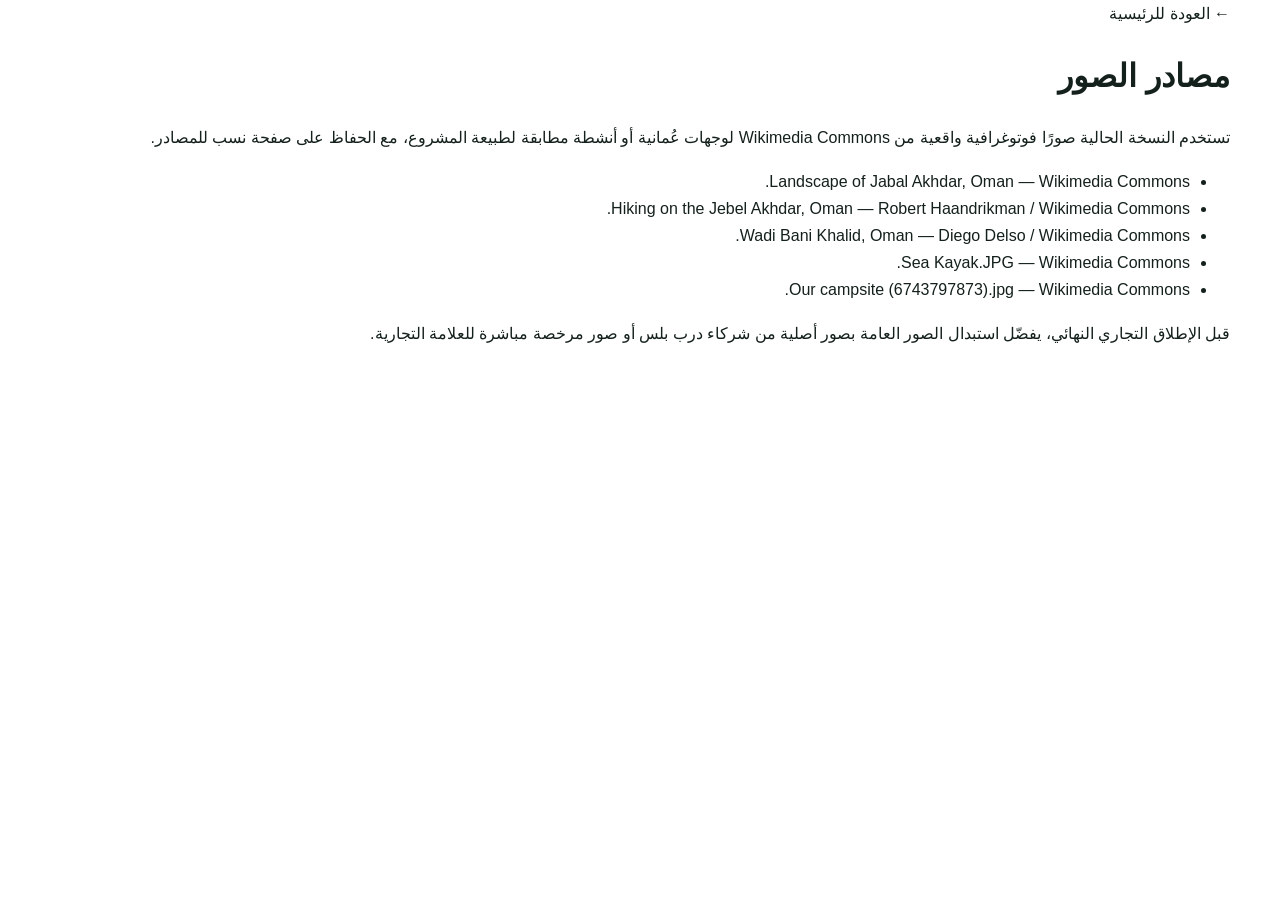
<file: credits.html>
<!doctype html><html lang="ar" dir="rtl"><head><meta charset="utf-8"><meta name="viewport" content="width=device-width,initial-scale=1"><title>مصادر الصور | درب بلس</title><link rel="stylesheet" href="styles.css"></head><body><main class="legal"><div class="container"><a class="back" href="index.html">← العودة للرئيسية</a><h1>مصادر الصور</h1><p>تستخدم النسخة الحالية صورًا فوتوغرافية واقعية من Wikimedia Commons لوجهات عُمانية أو أنشطة مطابقة لطبيعة المشروع، مع الحفاظ على صفحة نسب للمصادر.</p><ul><li>Landscape of Jabal Akhdar, Oman — Wikimedia Commons.</li><li>Hiking on the Jebel Akhdar, Oman — Robert Haandrikman / Wikimedia Commons.</li><li>Wadi Bani Khalid, Oman — Diego Delso / Wikimedia Commons.</li><li>Sea Kayak.JPG — Wikimedia Commons.</li><li>Our campsite (6743797873).jpg — Wikimedia Commons.</li></ul><p>قبل الإطلاق التجاري النهائي، يفضّل استبدال الصور العامة بصور أصلية من شركاء درب بلس أو صور مرخصة مباشرة للعلامة التجارية.</p></div></main></body></html>
</file>
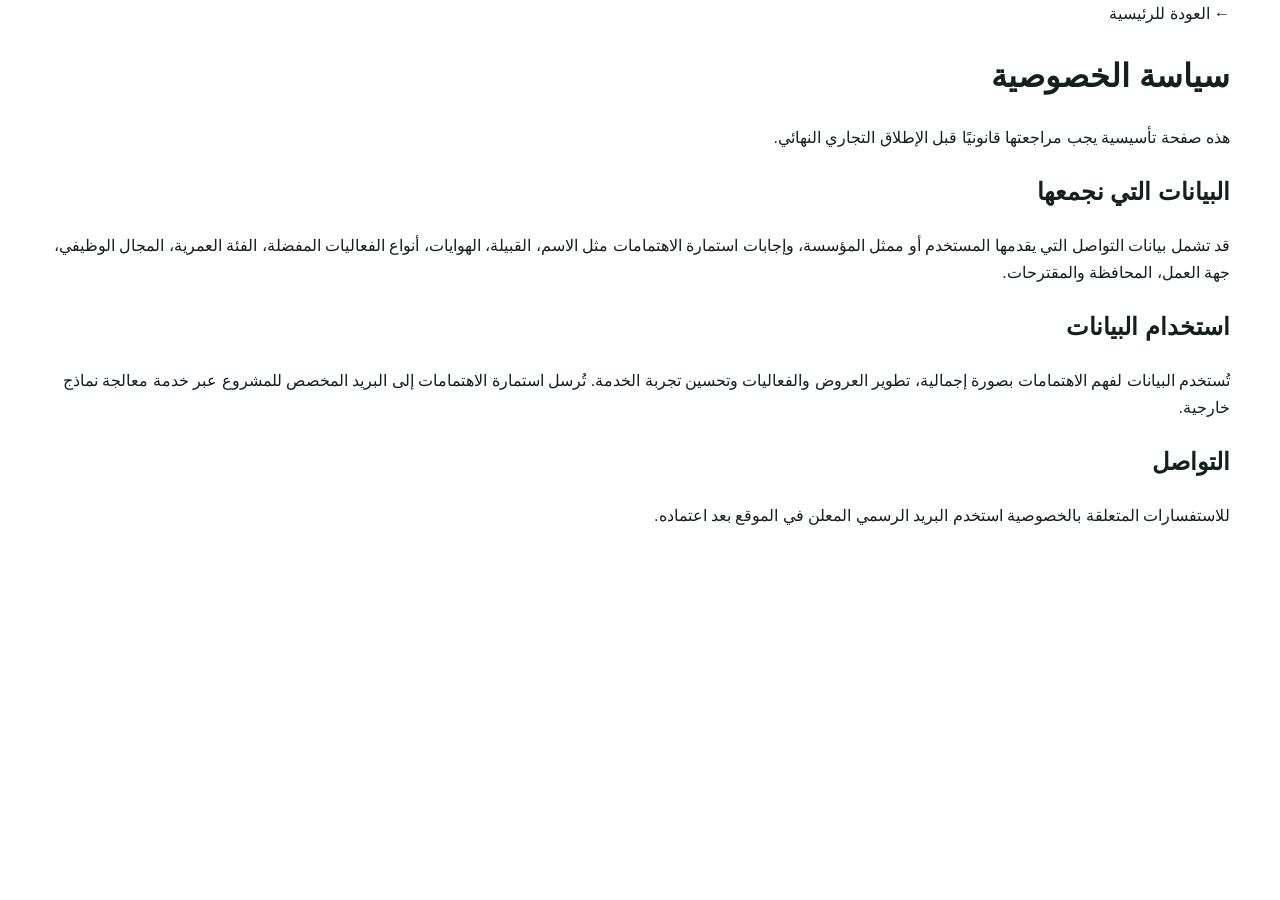
<file: privacy.html>
<!doctype html><html lang="ar" dir="rtl"><head><meta charset="utf-8"><meta name="viewport" content="width=device-width,initial-scale=1"><title>سياسة الخصوصية | درب بلس</title><link rel="stylesheet" href="styles.css"></head><body><main class="legal"><div class="container"><a class="back" href="index.html">← العودة للرئيسية</a><h1>سياسة الخصوصية</h1><p>هذه صفحة تأسيسية يجب مراجعتها قانونيًا قبل الإطلاق التجاري النهائي.</p><h2>البيانات التي نجمعها</h2><p>قد تشمل بيانات التواصل التي يقدمها المستخدم أو ممثل المؤسسة، وإجابات استمارة الاهتمامات مثل الاسم، القبيلة، الهوايات، أنواع الفعاليات المفضلة، الفئة العمرية، المجال الوظيفي، جهة العمل، المحافظة والمقترحات.</p><h2>استخدام البيانات</h2><p>تُستخدم البيانات لفهم الاهتمامات بصورة إجمالية، تطوير العروض والفعاليات وتحسين تجربة الخدمة. تُرسل استمارة الاهتمامات إلى البريد المخصص للمشروع عبر خدمة معالجة نماذج خارجية.</p><h2>التواصل</h2><p>للاستفسارات المتعلقة بالخصوصية استخدم البريد الرسمي المعلن في الموقع بعد اعتماده.</p></div></main></body></html>
</file>
<file: survey.html>
<!doctype html>
<html lang="ar" dir="rtl">
<head>
  <meta charset="utf-8">
  <meta name="viewport" content="width=device-width,initial-scale=1">
  <title>استمارة الاهتمامات والمقترحات | درب بلس</title>
  <meta name="description" content="شارك اهتماماتك ومقترحاتك مع درب بلس.">
  <meta name="theme-color" content="#123C33">
  <link rel="icon" href="assets/favicon.svg" type="image/svg+xml">
  <link rel="preconnect" href="https://fonts.googleapis.com">
  <link rel="preconnect" href="https://fonts.gstatic.com" crossorigin>
  <link href="https://fonts.googleapis.com/css2?family=Tajawal:wght@400;500;600;700;800&family=Manrope:wght@500;600;700;800&display=swap" rel="stylesheet">
  <link rel="stylesheet" href="styles.css">
</head>
<body class="survey-page">
  <header class="header">
    <div class="container nav">
      <a class="brand" href="index.html"><img src="assets/logo.svg" alt="Darb+"></a>
      <div class="nav-links survey-nav">
        <a href="index.html" data-ar="الرئيسية" data-en="Home">الرئيسية</a>
        <a href="index.html#interests" data-ar="حسب اهتمامك" data-en="Interests">حسب اهتمامك</a>
        <a href="index.html#offers" data-ar="العروض" data-en="Offers">العروض</a>
      </div>
      <div class="nav-actions">
        <button class="lang-toggle" id="langToggle" aria-label="Change language"><span id="langLabel">EN</span></button>
        <a class="button small" href="index.html" data-ar="العودة للموقع" data-en="Back to site">العودة للموقع</a>
      </div>
    </div>
  </header>

  <div class="survey-page-hero">
    <div class="container">
      <a class="survey-back" href="index.html">← <span data-ar="العودة إلى درب بلس" data-en="Back to Darb+">العودة إلى درب بلس</span></a>
    </div>
  </div>

    <section class="section survey-section" id="survey">
      <div class="container">
        <div class="survey-shell">
          <div class="survey-intro">
            <span class="kicker" data-ar="ساعدنا نفهمك أكثر" data-en="Help us understand you better">ساعدنا نفهمك أكثر</span>
            <h2 data-ar="استمارة الاهتمامات والمقترحات" data-en="Interests & Suggestions Form">استمارة الاهتمامات والمقترحات</h2>
            <p data-ar="إجاباتك تساعد درب بلس على اختيار عروض وفعاليات أقرب لاهتمامات المجتمع والموظفين." data-en="Your answers help Darb+ select offers and activities that better match the interests of people and employees.">إجاباتك تساعد درب بلس على اختيار عروض وفعاليات أقرب لاهتمامات المجتمع والموظفين.</p>
            <div class="survey-note">
              <span>✓</span>
              <p data-ar="تصل الاستمارة إلى بريد درب بلس المخصص للاستبيان، ولن نطلب بيانات حساسة." data-en="The form is sent to the Darb+ survey email. We do not ask for sensitive personal information.">تصل الاستمارة إلى بريد درب بلس المخصص للاستبيان، ولن نطلب بيانات حساسة.</p>
            </div>
          </div>

          <form class="survey-form" id="interestForm" action="https://formsubmit.co/abade612011@gmail.com" method="POST">
            <input type="hidden" name="_subject" value="Darb+ | New Interests Survey">
            <input type="hidden" name="_template" value="table">
            <input type="hidden" name="_captcha" value="true">
            <input type="hidden" name="_next" value="https://albusaidi612010.github.io/darb-plus-website/survey.html?submitted=1#survey">
            <input type="text" name="_honey" class="honeypot" tabindex="-1" autocomplete="off">

            <div class="survey-group">
              <div class="survey-group-head"><span>01</span><div><h3 data-ar="الهوايات والاهتمامات" data-en="Hobbies & Interests">الهوايات والاهتمامات</h3><p data-ar="اختر كل ما ينطبق عليك" data-en="Choose all that apply">اختر كل ما ينطبق عليك</p></div></div>
              <div class="choice-grid">
                <label class="choice"><input type="checkbox" name="interests[]" value="Sports"><span data-ar="الرياضة" data-en="Sports">الرياضة</span></label>
                <label class="choice"><input type="checkbox" name="interests[]" value="Travel"><span data-ar="السفر" data-en="Travel">السفر</span></label>
                <label class="choice"><input type="checkbox" name="interests[]" value="Adventure"><span data-ar="المغامرات" data-en="Adventure">المغامرات</span></label>
                <label class="choice"><input type="checkbox" name="interests[]" value="Photography"><span data-ar="التصوير" data-en="Photography">التصوير</span></label>
                <label class="choice"><input type="checkbox" name="interests[]" value="Reading"><span data-ar="القراءة" data-en="Reading">القراءة</span></label>
                <label class="choice"><input type="checkbox" name="interests[]" value="Technology"><span data-ar="التقنية" data-en="Technology">التقنية</span></label>
                <label class="choice"><input type="checkbox" name="interests[]" value="Volunteering"><span data-ar="التطوع" data-en="Volunteering">التطوع</span></label>
                <label class="choice"><input type="checkbox" name="interests[]" value="Arts"><span data-ar="الفنون" data-en="Arts">الفنون</span></label>
                <label class="choice"><input type="checkbox" name="interests[]" value="Sea Activities"><span data-ar="الأنشطة البحرية" data-en="Sea activities">الأنشطة البحرية</span></label>
                <label class="choice"><input type="checkbox" name="interests[]" value="Camping"><span data-ar="التخييم" data-en="Camping">التخييم</span></label>
                <label class="choice"><input type="checkbox" name="interests[]" value="Food & Cafes"><span data-ar="المطاعم والمقاهي" data-en="Food & cafés">المطاعم والمقاهي</span></label>
                <label class="choice"><input type="checkbox" name="interests[]" value="Wellness"><span data-ar="الصحة واللياقة" data-en="Wellness & fitness">الصحة واللياقة</span></label>
              </div>
              <label class="survey-field full"><span data-ar="اهتمامات أخرى" data-en="Other interests">اهتمامات أخرى</span><input type="text" name="other_interests" placeholder="..." data-placeholder-ar="اكتب أي هواية أو اهتمام آخر" data-placeholder-en="Add another hobby or interest"></label>
            </div>

            <div class="survey-group">
              <div class="survey-group-head"><span>02</span><div><h3 data-ar="الفعاليات التي تفضلها" data-en="Preferred activities">الفعاليات التي تفضلها</h3><p data-ar="يمكن اختيار أكثر من نوع" data-en="You may choose more than one">يمكن اختيار أكثر من نوع</p></div></div>
              <div class="choice-grid compact">
                <label class="choice"><input type="checkbox" name="preferred_activities[]" value="Individual"><span data-ar="فردية" data-en="Individual">فردية</span></label>
                <label class="choice"><input type="checkbox" name="preferred_activities[]" value="Group"><span data-ar="جماعية" data-en="Group">جماعية</span></label>
                <label class="choice"><input type="checkbox" name="preferred_activities[]" value="Family"><span data-ar="عائلية" data-en="Family">عائلية</span></label>
                <label class="choice"><input type="checkbox" name="preferred_activities[]" value="Professional"><span data-ar="مهنية" data-en="Professional">مهنية</span></label>
                <label class="choice"><input type="checkbox" name="preferred_activities[]" value="Volunteering"><span data-ar="تطوعية" data-en="Volunteering">تطوعية</span></label>
                <label class="choice"><input type="checkbox" name="preferred_activities[]" value="Entertainment"><span data-ar="ترفيهية" data-en="Entertainment">ترفيهية</span></label>
              </div>
            </div>

            <div class="survey-group">
              <div class="survey-group-head"><span>03</span><div><h3 data-ar="معلومات عامة" data-en="General information">معلومات عامة</h3><p data-ar="لتحليل الاهتمامات بشكل أفضل" data-en="To better understand preferences">لتحليل الاهتمامات بشكل أفضل</p></div></div>
              <div class="survey-fields">
                <label class="survey-field"><span data-ar="الاسم" data-en="Name">الاسم</span><input type="text" name="name" required data-placeholder-ar="اكتب الاسم" data-placeholder-en="Enter your name"></label>
                <label class="survey-field"><span data-ar="القبيلة" data-en="Tribe">القبيلة</span><input type="text" name="tribe" required data-placeholder-ar="اكتب القبيلة" data-placeholder-en="Enter your tribe"></label>
                <label class="survey-field"><span data-ar="الفئة العمرية" data-en="Age group">الفئة العمرية</span><select name="age_group" required>
                  <option value="" disabled selected data-ar="اختر الفئة" data-en="Select age group">اختر الفئة</option>
                  <option value="Under 18" data-ar="أقل من 18" data-en="Under 18">أقل من 18</option>
                  <option value="18-24">18–24</option>
                  <option value="25-34">25–34</option>
                  <option value="35-44">35–44</option>
                  <option value="45-54">45–54</option>
                  <option value="55+">55+</option>
                </select></label>
                <label class="survey-field"><span data-ar="الوظيفة / المجال" data-en="Job / field">الوظيفة / المجال</span><input type="text" name="job" required data-placeholder-ar="مثال: تقنية معلومات" data-placeholder-en="e.g. Information Technology"></label>
                <label class="survey-field"><span data-ar="جهة العمل" data-en="Employer">جهة العمل</span><input type="text" name="employer" data-placeholder-ar="اختياري" data-placeholder-en="Optional"></label>
                <label class="survey-field"><span data-ar="المحافظة" data-en="Governorate">المحافظة</span><select name="governorate">
                  <option value="" data-ar="اختر المحافظة" data-en="Select governorate">اختر المحافظة</option>
                  <option value="Muscat" data-ar="مسقط" data-en="Muscat">مسقط</option>
                  <option value="Dhofar" data-ar="ظفار" data-en="Dhofar">ظفار</option>
                  <option value="Al Dakhiliyah" data-ar="الداخلية" data-en="Al Dakhiliyah">الداخلية</option>
                  <option value="North Al Batinah" data-ar="شمال الباطنة" data-en="North Al Batinah">شمال الباطنة</option>
                  <option value="South Al Batinah" data-ar="جنوب الباطنة" data-en="South Al Batinah">جنوب الباطنة</option>
                  <option value="North Al Sharqiyah" data-ar="شمال الشرقية" data-en="North Al Sharqiyah">شمال الشرقية</option>
                  <option value="South Al Sharqiyah" data-ar="جنوب الشرقية" data-en="South Al Sharqiyah">جنوب الشرقية</option>
                  <option value="Al Dhahirah" data-ar="الظاهرة" data-en="Al Dhahirah">الظاهرة</option>
                  <option value="Al Buraimi" data-ar="البريمي" data-en="Al Buraimi">البريمي</option>
                  <option value="Al Wusta" data-ar="الوسطى" data-en="Al Wusta">الوسطى</option>
                  <option value="Musandam" data-ar="مسندم" data-en="Musandam">مسندم</option>
                </select></label>
              </div>
            </div>

            <div class="survey-group">
              <div class="survey-group-head"><span>04</span><div><h3 data-ar="مقترحاتك" data-en="Your suggestions">مقترحاتك</h3><p data-ar="ما الذي تريد أن تراه في درب بلس؟" data-en="What would you like to see on Darb+?">ما الذي تريد أن تراه في درب بلس؟</p></div></div>
              <label class="survey-field full"><span data-ar="أنشطة أو عروض ترغب بإضافتها" data-en="Activities or offers you would like added">أنشطة أو عروض ترغب بإضافتها</span><textarea name="requested_offers" rows="4" data-placeholder-ar="مثال: عروض طيران، فعاليات رياضية، دورات..." data-placeholder-en="e.g. flights, sports events, workshops..."></textarea></label>
              <label class="survey-field full"><span data-ar="اقتراحات أخرى لتطوير درب بلس" data-en="Other suggestions for Darb+">اقتراحات أخرى لتطوير درب بلس</span><textarea name="suggestions" rows="4" data-placeholder-ar="شاركنا فكرتك..." data-placeholder-en="Share your idea..."></textarea></label>
            </div>

            <div class="survey-group survey-contact">
              <div class="survey-fields">
                <label class="survey-field"><span data-ar="الاسم" data-en="Name">الاسم</span><input type="text" name="name" data-placeholder-ar="اختياري" data-placeholder-en="Optional"></label>
                <label class="survey-field"><span data-ar="البريد الإلكتروني" data-en="Email">البريد الإلكتروني</span><input type="email" name="email" data-placeholder-ar="اختياري، إذا رغبت بالتواصل معك" data-placeholder-en="Optional, if you want us to contact you"></label>
              </div>
              <label class="consent"><input type="checkbox" name="consent" value="Yes" required><span data-ar="أوافق على إرسال هذه البيانات إلى درب بلس لاستخدامها في تحليل الاهتمامات وتحسين العروض والفعاليات، وفق سياسة الخصوصية." data-en="I consent to sending this information to Darb+ for interest analysis and improving offers and activities, in accordance with the privacy policy.">أوافق على إرسال هذه البيانات إلى درب بلس لاستخدامها في تحليل الاهتمامات وتحسين العروض والفعاليات، وفق سياسة الخصوصية.</span></label>
              <button class="button full survey-submit" type="submit" data-ar="إرسال الاستمارة" data-en="Submit form">إرسال الاستمارة</button>
              <p class="survey-disclaimer" data-ar="ملاحظة: عند أول استخدام لخدمة الإرسال قد يصلك بريد تفعيل إلى البريد المستلم، ويجب تأكيده مرة واحدة فقط." data-en="Note: On first use, the receiving email may get a one-time activation message that must be confirmed.">ملاحظة: عند أول استخدام لخدمة الإرسال قد يصلك بريد تفعيل إلى البريد المستلم، ويجب تأكيده مرة واحدة فقط.</p>
            </div>
          </form>
        </div>
      </div>
    </section>




  <footer class="footer survey-footer">
    <div class="container footer-grid">
      <div class="footer-brand"><img src="assets/logo.svg" alt="Darb+"><p data-ar="منصة عُمانية للمزايا والتجارب." data-en="An Omani platform for benefits and experiences.">منصة عُمانية للمزايا والتجارب.</p></div>
      <div><h4 data-ar="درب بلس" data-en="Darb+">درب بلس</h4><a href="index.html" data-ar="الرئيسية" data-en="Home">الرئيسية</a></div>
      <div><h4 data-ar="قانوني" data-en="Legal">قانوني</h4><a href="privacy.html" data-ar="سياسة الخصوصية" data-en="Privacy">سياسة الخصوصية</a></div>
      <div><h4 data-ar="عُمان" data-en="Oman">عُمان</h4><span>© <span id="year"></span> Darb+</span></div>
    </div>
  </footer>
  <script src="script.js"></script>
</body>
</html>
</file>
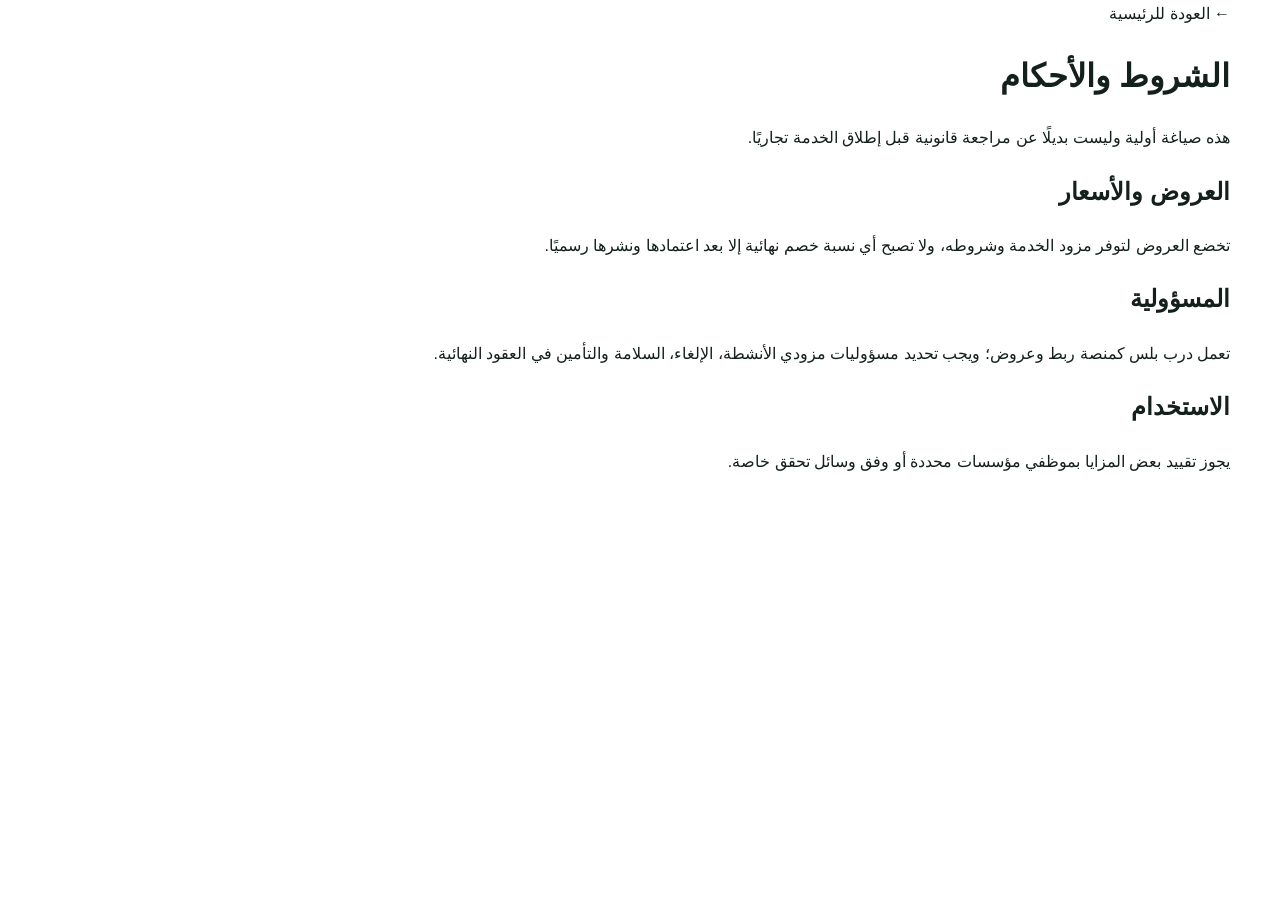
<file: terms.html>
<!doctype html><html lang="ar" dir="rtl"><head><meta charset="utf-8"><meta name="viewport" content="width=device-width,initial-scale=1"><title>الشروط والأحكام | درب بلس</title><link rel="stylesheet" href="styles.css"></head><body><main class="legal"><div class="container"><a class="back" href="index.html">← العودة للرئيسية</a><h1>الشروط والأحكام</h1><p>هذه صياغة أولية وليست بديلًا عن مراجعة قانونية قبل إطلاق الخدمة تجاريًا.</p><h2>العروض والأسعار</h2><p>تخضع العروض لتوفر مزود الخدمة وشروطه، ولا تصبح أي نسبة خصم نهائية إلا بعد اعتمادها ونشرها رسميًا.</p><h2>المسؤولية</h2><p>تعمل درب بلس كمنصة ربط وعروض؛ ويجب تحديد مسؤوليات مزودي الأنشطة، الإلغاء، السلامة والتأمين في العقود النهائية.</p><h2>الاستخدام</h2><p>يجوز تقييد بعض المزايا بموظفي مؤسسات محددة أو وفق وسائل تحقق خاصة.</p></div></main></body></html>
</file>
<file: styles.css>
:root{--green:#123c33;--green2:#1d5144;--gold:#d6a45d;--gold2:#b47b32;--cream:#f6f1e8;--ink:#14201c;--muted:#68746e;--line:rgba(20,32,28,.12);--shadow:0 24px 80px rgba(18,60,51,.12)}
*{box-sizing:border-box}html{scroll-behavior:smooth}body{margin:0;background:#fff;color:var(--ink);font-family:"Tajawal",sans-serif;line-height:1.7}body[dir="ltr"]{font-family:"Manrope","Tajawal",sans-serif}a{text-decoration:none;color:inherit}img{max-width:100%;display:block}button,input,select{font:inherit}.container{width:min(1180px,calc(100% - 40px));margin:auto}
.announcement{background:var(--green);color:#fff;font-size:13px}.announcement-inner{min-height:36px;display:flex;align-items:center;justify-content:space-between;gap:20px}.announcement a{color:#f4d6a8;font-weight:700}.header{position:sticky;top:0;z-index:100;background:rgba(255,255,255,.95);backdrop-filter:blur(18px);border-bottom:1px solid rgba(18,60,51,.08)}.nav{height:82px;display:flex;align-items:center;gap:30px}.brand img{width:178px}.nav-links{display:flex;gap:28px;margin-inline:auto;font-weight:700;font-size:15px}.nav-actions{display:flex;align-items:center;gap:10px}.lang-toggle{border:1px solid var(--line);background:#fff;color:var(--green);border-radius:999px;padding:9px 12px;font-weight:800;cursor:pointer}.button{display:inline-flex;align-items:center;justify-content:center;border:0;border-radius:12px;padding:14px 22px;background:var(--green);color:#fff;font-weight:800;cursor:pointer;transition:.25s}.button:hover{transform:translateY(-2px)}.button.small{padding:11px 17px}.button.gold{background:var(--gold);color:#17231f}.button.glass{background:rgba(255,255,255,.12);border:1px solid rgba(255,255,255,.35)}.button.dark{background:#15231e}.button.full{width:100%}.menu-toggle{display:none;background:none;border:0;width:38px}.menu-toggle span{display:block;height:2px;background:var(--green);margin:6px 0}
.hero{height:720px;position:relative;color:#fff;overflow:hidden}.hero-media{position:absolute;inset:0;background-image:url("https://commons.wikimedia.org/wiki/Special:FilePath/Landscape_of_Jabal_Akhdar%2C_Oman.jpg");background-size:cover;background-position:center}.hero-overlay{position:absolute;inset:0;background:linear-gradient(90deg,rgba(8,28,23,.12),rgba(8,28,23,.84) 68%,rgba(8,28,23,.94)),linear-gradient(0deg,rgba(8,28,23,.28),transparent 45%)}body[dir="ltr"] .hero-overlay{background:linear-gradient(270deg,rgba(8,28,23,.12),rgba(8,28,23,.84) 68%,rgba(8,28,23,.94)),linear-gradient(0deg,rgba(8,28,23,.28),transparent 45%)}.hero-content{height:100%;position:relative;display:flex;align-items:center}.hero-copy{max-width:760px}.pill{display:inline-flex;padding:8px 13px;border-radius:999px;background:rgba(255,255,255,.11);border:1px solid rgba(255,255,255,.23);font-size:13px;font-weight:700;margin-bottom:22px}.hero h1{font-size:clamp(52px,6.4vw,84px);line-height:1.03;margin:0 0 24px}.hero h1 em{font-style:normal;color:#f0c67e}.hero-copy>p{font-size:20px;color:rgba(255,255,255,.84);max-width:700px}.hero-actions{display:flex;gap:12px;flex-wrap:wrap}.oman-badge{display:flex;align-items:center;gap:12px;margin-top:42px}.oman-badge>span{font-size:30px}.oman-badge div{display:flex;flex-direction:column}.oman-badge small{color:rgba(255,255,255,.7)}
.section{padding:100px 0}.warm{background:var(--cream)}.kicker{display:inline-block;color:var(--gold2);font-weight:800;font-size:13px;letter-spacing:.06em;margin-bottom:10px}.section-heading h2,.section-heading.split h2{font-size:clamp(38px,4.4vw,58px);line-height:1.08;margin:0}.section-heading.split{display:flex;justify-content:space-between;align-items:end;gap:42px;margin-bottom:44px}.section-heading.split>p{max-width:520px;color:var(--muted);margin:0}.section-heading.center{text-align:center;max-width:740px;margin:0 auto 50px}
.experience-grid{display:grid;grid-template-columns:1.2fr .8fr .8fr;grid-template-rows:320px 270px;gap:16px}.experience-card{position:relative;border-radius:22px;overflow:hidden;background:#ddd}.experience-card.large{grid-row:span 2}.experience-card.wide{grid-column:span 2}.experience-card img{width:100%;height:100%;object-fit:cover;transition:.5s}.experience-card:hover img{transform:scale(1.035)}.shade{position:absolute;inset:0;background:linear-gradient(0deg,rgba(8,29,23,.8),transparent 68%)}.card-content{position:absolute;right:0;left:0;bottom:0;padding:24px;color:#fff}.card-content span{font-size:12px;color:#f5d298;font-weight:800}.card-content h3{font-size:26px;margin:3px 0}
.advanced-search{display:grid;grid-template-columns:1.6fr repeat(3,1fr) auto;gap:12px;background:#fff;padding:18px;border:1px solid rgba(18,60,51,.1);border-radius:20px;box-shadow:var(--shadow);margin:34px 0 18px}.search-field{display:flex;flex-direction:column;gap:6px}.search-field label{font-size:12px;color:var(--muted);font-weight:800}.search-field input,.search-field select{border:1px solid #dfe4df;border-radius:12px;padding:12px 13px;background:#fbfcfa;outline:none}.search-field input:focus,.search-field select:focus{border-color:var(--green)}.reset-btn{align-self:end;border:0;background:#eef3ef;color:var(--green);padding:12px 15px;border-radius:12px;font-weight:800;cursor:pointer}.results-head{display:flex;justify-content:flex-end;color:var(--muted);font-size:13px;margin-bottom:12px}
.offer-grid{display:grid;grid-template-columns:repeat(3,1fr);gap:18px}.visual-offer{background:#fff;border-radius:20px;overflow:hidden;border:1px solid rgba(18,60,51,.1);transition:.25s}.visual-offer:hover{transform:translateY(-4px);box-shadow:var(--shadow)}.offer-photo{height:220px;position:relative;background:linear-gradient(135deg,#d8e1da,#9fb5a8);overflow:hidden}.offer-photo img{width:100%;height:100%;object-fit:cover}.offer-photo .discount{position:absolute;top:14px;right:14px;background:#fff;color:var(--green);font:800 12px Manrope,sans-serif;padding:7px 10px;border-radius:999px;box-shadow:0 8px 25px rgba(0,0,0,.12)}body[dir="ltr"] .offer-photo .discount{right:auto;left:14px}.offer-body{padding:20px}.offer-type{font-size:12px;color:var(--gold2);font-weight:800}.offer-body h3{font-size:22px;line-height:1.3;margin:5px 0 7px}.offer-body p{color:var(--muted);font-size:14px;margin:0}.local-pattern{background:linear-gradient(135deg,#123c33,#2b6557);display:grid;place-items:center}.dhofar-photo{background:linear-gradient(135deg,#507b62,#bfd2b0);display:grid;place-items:center}.pattern-mark{font-size:44px;color:#fff;font-weight:800}.no-results{text-align:center;padding:45px;color:var(--muted)}.hidden{display:none!important}
.dark-section{background:#0f2f28;color:#fff}.light-heading .kicker{color:#e9bd7b}.steps{display:grid;grid-template-columns:repeat(3,1fr);gap:16px}.steps article{background:rgba(255,255,255,.055);border:1px solid rgba(255,255,255,.1);padding:28px;border-radius:20px}.step-no{font:700 12px Manrope,sans-serif;color:#d8ab68}.steps h3{font-size:24px}.steps p{color:rgba(255,255,255,.66)}
.corporate{display:grid;grid-template-columns:1.05fr .95fr;gap:72px;align-items:center}.corporate-copy h2{font-size:clamp(38px,4.6vw,58px);line-height:1.08;margin:0 0 20px}.corporate-copy p{color:var(--muted)}.contact-card{background:#f7f4ed;padding:30px;border-radius:24px}.contact-card h3{font-size:28px}.contact-card label{display:block;font-size:13px;font-weight:800;margin-bottom:14px}.contact-card input{width:100%;margin-top:6px;padding:13px;border:1px solid #dfe3de;border-radius:10px}.form-status{font-size:12px;color:var(--muted);text-align:center}.partner-section{padding-top:35px}.partner-panel{background:linear-gradient(135deg,#eee4d4,#f8f4ec);border-radius:28px;padding:46px;display:flex;justify-content:space-between;align-items:center;gap:30px}.partner-panel h2{font-size:40px;margin:0}
.footer{background:#0b211b;color:#dce6e1;padding:64px 0 30px}.footer-grid{display:grid;grid-template-columns:1.5fr .7fr .7fr .9fr;gap:48px}.footer-brand img{width:170px;filter:brightness(0) invert(1)}.footer p,.footer a,.footer span{color:#a9b7b1}.footer h4{color:#fff}
@media(max-width:980px){.nav-links{display:none;position:absolute;top:82px;right:20px;left:20px;background:#fff;box-shadow:var(--shadow);padding:20px;border-radius:18px;flex-direction:column}.nav-links.open{display:flex}.menu-toggle{display:block;margin-inline-start:auto}.hero{height:auto;min-height:690px}.experience-grid{grid-template-columns:1fr 1fr;grid-template-rows:340px 260px 260px}.experience-card.large{grid-column:span 2;grid-row:auto}.experience-card.wide{grid-column:span 2}.advanced-search{grid-template-columns:1fr 1fr}.wide-field{grid-column:span 2}.reset-btn{width:100%}.offer-grid{grid-template-columns:1fr 1fr}.corporate{grid-template-columns:1fr}.footer-grid{grid-template-columns:1fr 1fr}}
@media(max-width:680px){.container{width:min(100% - 28px,1180px)}.nav-actions .button{display:none}.brand img{width:145px}.hero h1{font-size:48px}.hero-copy>p{font-size:17px}.section{padding:72px 0}.section-heading.split{display:block}.section-heading.split>p{margin-top:14px}.experience-grid{display:grid;grid-template-columns:1fr;grid-template-rows:none}.experience-card,.experience-card.large,.experience-card.wide{grid-column:auto;height:290px}.advanced-search{grid-template-columns:1fr}.wide-field{grid-column:auto}.offer-grid,.steps{grid-template-columns:1fr}.partner-panel{display:block;padding:30px}.partner-panel .button{margin-top:22px}.footer-grid{grid-template-columns:1fr}.announcement-inner{font-size:11px}}

.category-chips{display:grid;grid-template-columns:repeat(4,1fr);gap:10px;margin:0 0 18px}.quick-chip{border:1px solid rgba(18,60,51,.1);background:#fff;border-radius:16px;padding:14px 12px;display:flex;align-items:center;justify-content:center;gap:9px;color:var(--green);cursor:pointer;font-family:inherit}.quick-chip:hover{border-color:var(--gold);transform:translateY(-1px)}.quick-chip span{font-size:20px;color:var(--gold2)}.quick-chip b{font-size:13px}.travel-pattern{background:linear-gradient(145deg,#1b4d61,#8bb8c7);display:grid;place-items:center}.volunteer-pattern{background:linear-gradient(145deg,#7a4f38,#d5aa78);display:grid;place-items:center}.group-pattern{background:linear-gradient(145deg,#244a42,#85aa93);display:grid;place-items:center}.individual-pattern{background:linear-gradient(145deg,#5f4b68,#bba4bd);display:grid;place-items:center}.discount.pending{max-width:120px;text-align:center}.offer-photo .pattern-mark{font-family:"Tajawal",sans-serif}
@media(max-width:980px){.category-chips{grid-template-columns:1fr 1fr}}
@media(max-width:680px){.category-chips{grid-template-columns:1fr 1fr}.quick-chip{padding:12px 8px}.quick-chip b{font-size:12px}}

.interests-section{background:#fff}
.interest-grid{display:grid;grid-template-columns:repeat(4,1fr);gap:14px}
.interest-card{min-height:170px;border:1px solid rgba(18,60,51,.1);border-radius:22px;padding:22px;text-align:start;background:#f9faf7;color:var(--ink);cursor:pointer;display:flex;flex-direction:column;justify-content:space-between;transition:.25s;position:relative;overflow:hidden}
.interest-card:before{content:"";position:absolute;inset:auto -35px -55px auto;width:125px;height:125px;border-radius:50%;background:rgba(255,255,255,.2)}
.interest-card:hover{transform:translateY(-5px);box-shadow:var(--shadow);border-color:rgba(214,164,93,.55)}
.interest-icon{width:48px;height:48px;border-radius:15px;display:grid;place-items:center;background:rgba(255,255,255,.58);font-size:24px;color:var(--green);font-weight:800}
.interest-card div{display:flex;flex-direction:column;position:relative;z-index:1}
.interest-card strong{font-size:20px;line-height:1.2}
.interest-card small{color:rgba(20,32,28,.66);margin-top:4px}
.interest-travel{background:linear-gradient(145deg,#edf5f7,#cfe2e8)}
.interest-volunteer{background:linear-gradient(145deg,#f7efe8,#ead1b5)}
.interest-adventure{background:linear-gradient(145deg,#eef3ea,#c8d5ba)}
.interest-family{background:linear-gradient(145deg,#fff6e8,#edd5a8)}
.interest-friends{background:linear-gradient(145deg,#edf4ef,#c9ddd0)}
.interest-individual{background:linear-gradient(145deg,#f5eff7,#ddcae2)}
.interest-corporate{background:linear-gradient(145deg,#eef0ef,#c7d0cc)}
.interest-wellness{background:linear-gradient(145deg,#eff6f0,#cde3d4)}
@media(max-width:980px){.interest-grid{grid-template-columns:repeat(2,1fr)}}
@media(max-width:680px){.interest-grid{grid-template-columns:1fr}.interest-card{min-height:145px}}

.interest-survey{background:linear-gradient(145deg,#f8efe4,#e8cda9)}
.survey-section{background:#f3eee5}.survey-shell{display:grid;grid-template-columns:.72fr 1.28fr;gap:44px;align-items:start}.survey-intro{position:sticky;top:125px}.survey-intro h2{font-size:clamp(38px,4.2vw,56px);line-height:1.08;margin:0 0 18px}.survey-intro>p{color:var(--muted);font-size:17px}.survey-note{display:flex;gap:12px;margin-top:28px;padding:18px;border:1px solid rgba(18,60,51,.1);background:rgba(255,255,255,.58);border-radius:16px}.survey-note>span{width:28px;height:28px;flex:0 0 auto;display:grid;place-items:center;background:var(--green);color:#fff;border-radius:50%;font-weight:800}.survey-note p{margin:0;color:var(--muted);font-size:13px}.survey-form{background:#fff;border-radius:26px;padding:30px;box-shadow:var(--shadow);border:1px solid rgba(18,60,51,.08)}.survey-group{padding:8px 0 30px;margin-bottom:24px;border-bottom:1px solid var(--line)}.survey-group:last-child{border-bottom:0;margin-bottom:0;padding-bottom:0}.survey-group-head{display:flex;gap:14px;align-items:flex-start;margin-bottom:18px}.survey-group-head>span{width:36px;height:36px;border-radius:11px;background:var(--green);color:#fff;display:grid;place-items:center;font:700 12px Manrope,sans-serif;flex:0 0 auto}.survey-group-head h3{font-size:23px;line-height:1.2;margin:0}.survey-group-head p{margin:3px 0 0;color:var(--muted);font-size:13px}.choice-grid{display:grid;grid-template-columns:repeat(3,1fr);gap:9px}.choice-grid.compact{grid-template-columns:repeat(3,1fr)}.choice{position:relative}.choice input{position:absolute;opacity:0;pointer-events:none}.choice span{display:flex;align-items:center;justify-content:center;min-height:46px;padding:10px 12px;border:1px solid #dfe4df;border-radius:12px;background:#fafbf9;font-size:13px;font-weight:700;cursor:pointer;transition:.2s;text-align:center}.choice input:checked+span{background:#e8f0ec;border-color:var(--green);color:var(--green);box-shadow:inset 0 0 0 1px var(--green)}.survey-fields{display:grid;grid-template-columns:1fr 1fr;gap:14px}.survey-field{display:flex;flex-direction:column;gap:7px;font-size:13px;font-weight:800}.survey-field.full{margin-top:14px}.survey-field input,.survey-field select,.survey-field textarea{width:100%;border:1px solid #dfe4df;border-radius:12px;background:#fbfcfa;padding:12px 13px;outline:none;resize:vertical}.survey-field input:focus,.survey-field select:focus,.survey-field textarea:focus{border-color:var(--green)}.consent{display:flex;gap:10px;align-items:flex-start;margin:8px 0 18px;font-size:12px;color:var(--muted)}.consent input{margin-top:4px;accent-color:var(--green)}.survey-submit{font-size:16px}.survey-disclaimer{font-size:11px;color:#8d938f;text-align:center;margin:10px 0 0}.honeypot{position:absolute!important;left:-9999px!important;opacity:0!important}.survey-success{margin:0 0 18px;padding:14px 16px;border-radius:12px;background:#eaf4ee;color:var(--green);font-weight:800;font-size:13px}
@media(max-width:980px){.survey-shell{grid-template-columns:1fr}.survey-intro{position:static}.choice-grid,.choice-grid.compact{grid-template-columns:1fr 1fr}}
@media(max-width:680px){.survey-form{padding:20px}.choice-grid,.choice-grid.compact,.survey-fields{grid-template-columns:1fr}.survey-group-head h3{font-size:20px}}

.hero-content{display:grid;grid-template-columns:minmax(0,1.2fr) minmax(320px,.68fr);gap:64px}
.hero-quick{align-self:center;background:rgba(247,244,237,.94);color:var(--ink);border:1px solid rgba(255,255,255,.35);backdrop-filter:blur(16px);border-radius:24px;padding:20px;box-shadow:0 28px 90px rgba(0,0,0,.25);max-width:390px;justify-self:start}
.hero-quick-head{display:flex;align-items:center;gap:12px;padding:4px 4px 16px;border-bottom:1px solid var(--line)}.hero-quick-mark{width:44px;height:44px;border-radius:14px;background:var(--green);color:#fff;display:grid;place-items:center;font-size:25px}.hero-quick-head div{display:flex;flex-direction:column}.hero-quick-head small{color:var(--gold2);font-weight:800}.hero-quick-head strong{font-size:18px}.hero-quick-links{display:grid;gap:8px;margin-top:12px}.hero-quick-links a{display:grid;grid-template-columns:42px 1fr auto;align-items:center;gap:11px;padding:12px;border-radius:14px;transition:.2s}.hero-quick-links a:hover{background:#fff;transform:translateX(-3px)}body[dir="ltr"] .hero-quick-links a:hover{transform:translateX(3px)}.hero-quick-links>a>span{width:42px;height:42px;border-radius:12px;background:#eaf0ec;color:var(--green);display:grid;place-items:center;font-size:19px;font-weight:800}.hero-quick-links div{display:flex;flex-direction:column}.hero-quick-links b{font-size:14px}.hero-quick-links small{font-size:11px;color:var(--muted)}.hero-quick-links i{font-style:normal;color:var(--gold2);font-size:18px}body[dir="ltr"] .hero-quick-links i{transform:rotate(180deg)}
.survey-page{background:#f3eee5}.survey-page-hero{padding:28px 0 0;background:#f3eee5}.survey-back{display:inline-flex;color:var(--green);font-weight:800}.survey-page .survey-section{padding-top:42px}.survey-footer{margin-top:0}.survey-nav{margin-inline:auto}
@media(max-width:980px){.hero-content{grid-template-columns:1fr}.hero-quick{display:none}.survey-nav{display:flex;position:static;background:none;box-shadow:none;padding:0;flex-direction:row}.survey-page .nav-actions .button{display:inline-flex}}
@media(max-width:680px){.survey-nav{display:none}.survey-page-hero{padding-top:20px}}
</file>
